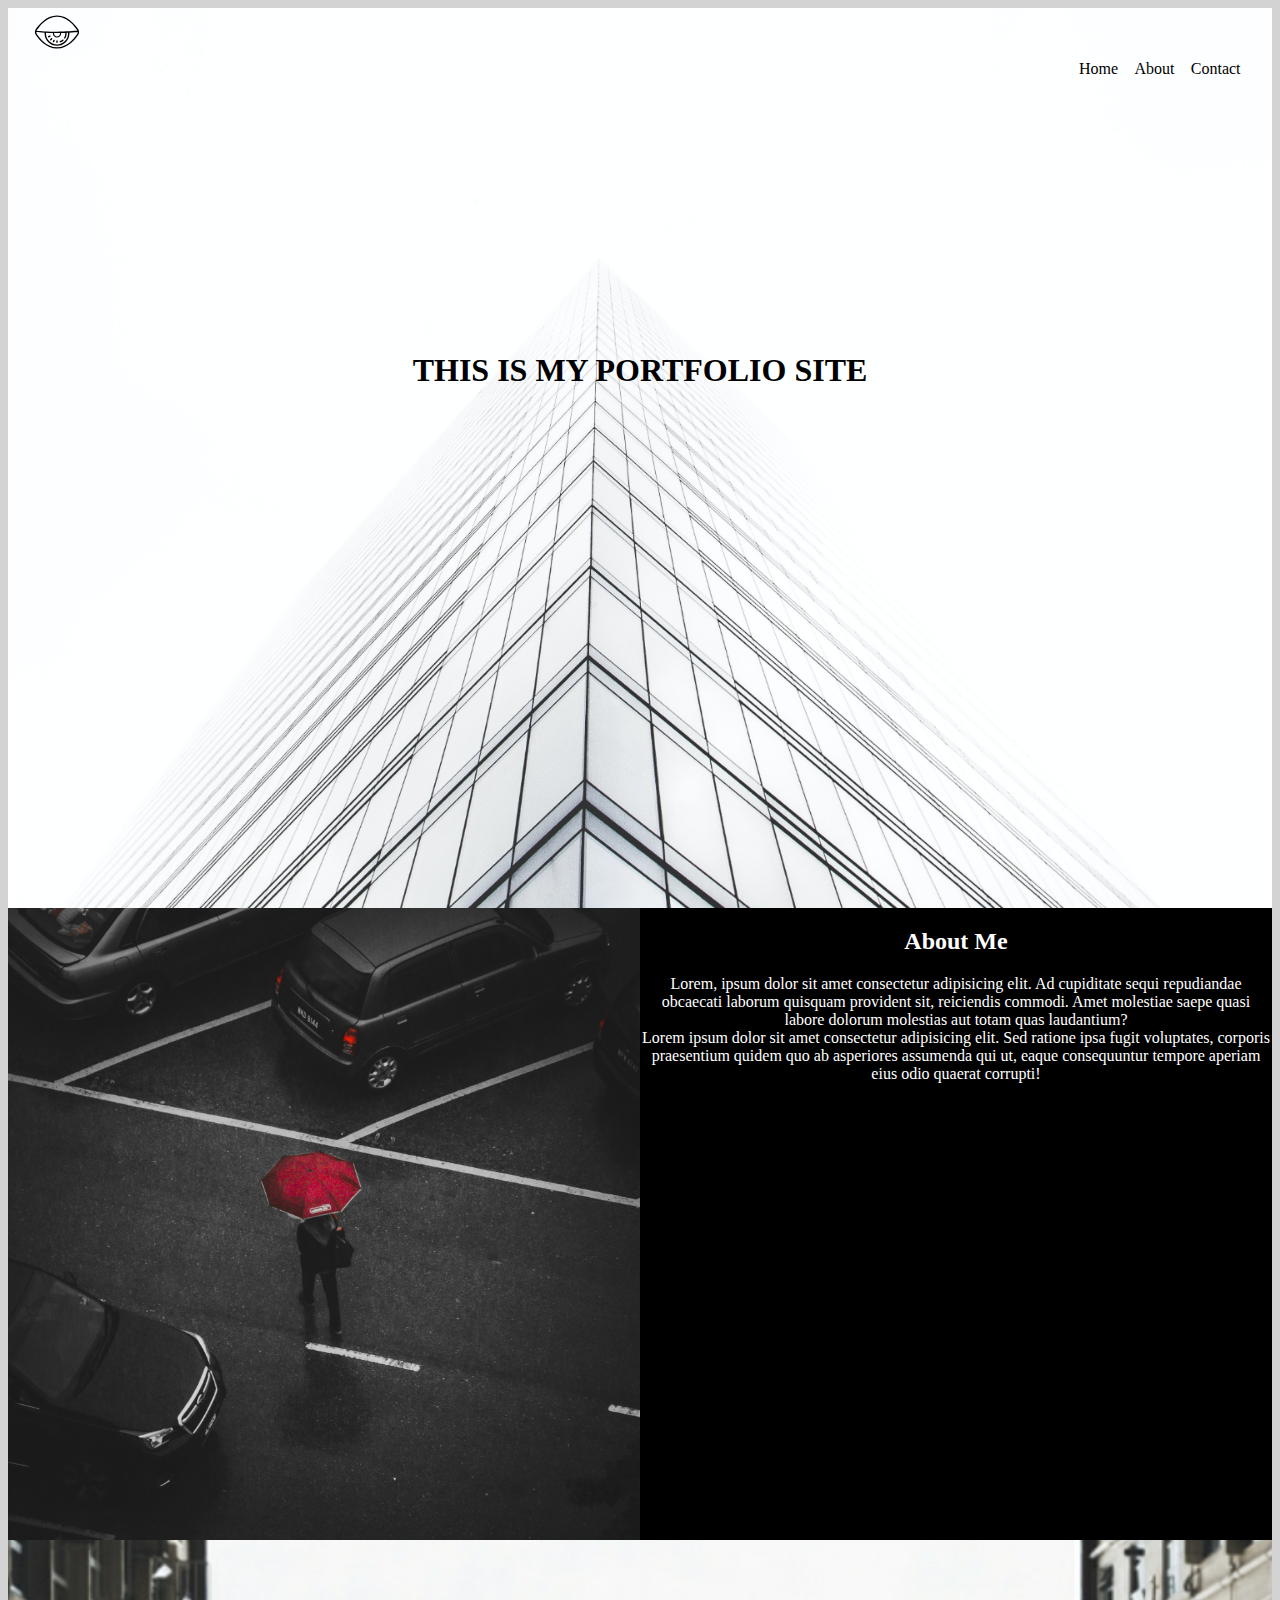
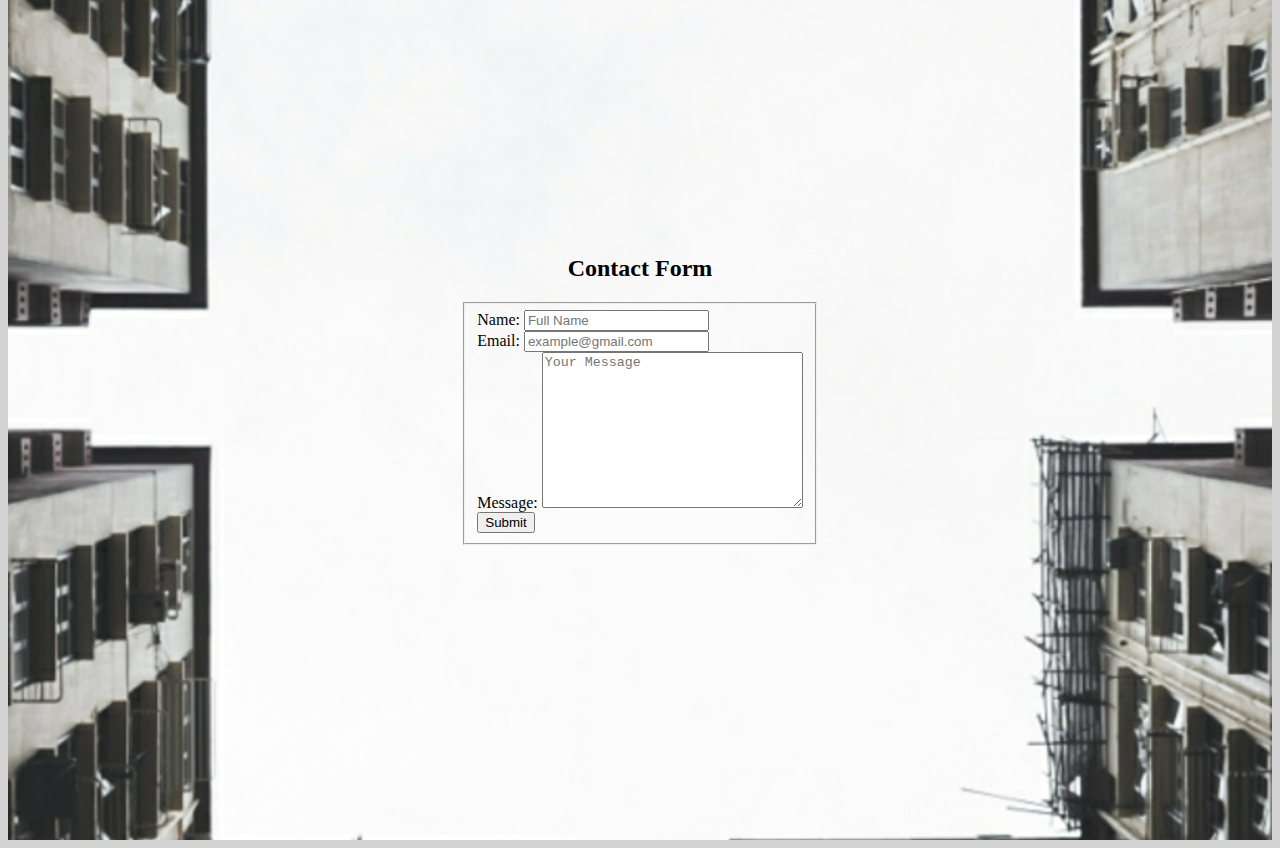
<file: index.html>
<!DOCTYPE html>
<html lang="en">

<head>
    <meta charset="UTF-8">
    <meta name="viewport" content="width=device-width, initial-scale=1.0">
    <title>my site</title>
    <link rel="stylesheet" href="style.css">
</head>

<body>
    <section class="hero">
        <div class="logo"><a href="index.html"><svg id='Sleepy_Eyes_48' width='48' height='48' viewBox='0 0 48 48'
                    xmlns='http://www.w3.org/2000/svg' xmlns:xlink='http://www.w3.org/1999/xlink'>
                    <rect width='48' height='48' stroke='none' fill='#000000' opacity='0' />


                    <g transform="matrix(0.69 0 0 0.69 24 24)">
                        <path
                            style="stroke: none; stroke-width: 1; stroke-dasharray: none; stroke-linecap: butt; stroke-dashoffset: 0; stroke-linejoin: miter; stroke-miterlimit: 4; fill: rgb(0,0,0); fill-rule: nonzero; opacity: 1;"
                            transform=" translate(-32, -32)"
                            d="M 32 8 C 16.12 8 5.1403906 22.100156 1.1503906 28.160156 C 0.96039063 28.440156 0.80015625 28.729297 0.66015625 29.029297 L 0.66015625 29.050781 C 0.07015625 30.300781 -0.1196875 31.67 0.0703125 33 C 0.2103125 34 0.57039063 34.959844 1.1503906 35.839844 C 5.1403906 41.899844 16.12 56 32 56 C 47.88 56 58.859609 41.899844 62.849609 35.839844 C 63.429609 34.959844 63.789687 34 63.929688 33 C 64.119687 31.67 63.929844 30.290781 63.339844 29.050781 C 63.339844 29.040781 63.340078 29.039297 63.330078 29.029297 C 63.200078 28.729297 63.039609 28.440156 62.849609 28.160156 C 58.859609 22.100156 47.88 8 32 8 z M 32 10 C 32.45 10 32.889844 10.009063 33.339844 10.039062 C 33.399844 10.039062 33.459297 10.040781 33.529297 10.050781 C 33.849297 10.070781 34.160703 10.090859 34.470703 10.130859 C 34.630703 10.140859 34.779922 10.159687 34.919922 10.179688 C 35.309922 10.219687 35.700078 10.269844 36.080078 10.339844 C 36.100078 10.339844 36.130156 10.349609 36.160156 10.349609 C 36.570156 10.419609 36.980859 10.499844 37.380859 10.589844 C 37.790859 10.679844 38.189844 10.780625 38.589844 10.890625 C 38.869844 10.960625 39.149687 11.040625 39.429688 11.140625 C 39.649687 11.200625 39.860312 11.269844 40.070312 11.339844 C 40.380313 11.439844 40.699766 11.549922 41.009766 11.669922 C 41.199766 11.739922 41.399844 11.820391 41.589844 11.900391 C 41.849844 12.000391 42.109141 12.110703 42.369141 12.220703 C 42.739141 12.380703 43.110703 12.550703 43.470703 12.720703 C 43.850703 12.910703 44.229375 13.100781 44.609375 13.300781 C 44.979375 13.500781 45.350937 13.699922 45.710938 13.919922 C 46.070937 14.119922 46.429297 14.340313 46.779297 14.570312 C 47.129297 14.790313 47.480312 15.02 47.820312 15.25 C 47.840313 15.26 47.849141 15.279297 47.869141 15.279297 C 48.529141 15.739297 49.159297 16.199922 49.779297 16.669922 C 50.109297 16.939922 50.43 17.200937 50.75 17.460938 C 51.03 17.690938 51.300547 17.920625 51.560547 18.140625 C 51.600547 18.180625 51.630156 18.210469 51.660156 18.230469 C 51.960156 18.500469 52.259062 18.759531 52.539062 19.019531 C 53.579062 19.979531 54.549453 20.949922 55.439453 21.919922 C 55.599453 22.089922 55.760391 22.259688 55.900391 22.429688 C 56.460391 23.039687 56.980937 23.650234 57.460938 24.240234 C 59.050938 26.160234 60.299688 27.919531 61.179688 29.269531 C 61.299687 29.449531 61.419531 29.649141 61.519531 29.869141 L 61.529297 29.900391 L 61.539062 29.929688 L 61.564453 29.970703 C 57.375541 30.544885 44.93817 31.546875 31.792969 31.546875 C 18.987435 31.546875 6.9100394 30.59954 2.4179688 30.019531 C 2.4244923 30.00071 2.4287065 29.982431 2.4394531 29.960938 L 2.6601562 29.519531 C 2.7201563 29.429531 2.7703125 29.339766 2.8203125 29.259766 C 3.7003125 27.909766 4.9490625 26.150234 6.5390625 24.240234 C 7.9190625 22.560234 9.5709375 20.759531 11.460938 19.019531 C 11.750937 18.759531 12.039844 18.500469 12.339844 18.230469 C 12.369844 18.210469 12.399453 18.180625 12.439453 18.140625 C 12.699453 17.920625 12.97 17.690937 13.25 17.460938 C 13.56 17.200937 13.879219 16.939219 14.199219 16.699219 C 14.819219 16.219219 15.470859 15.739297 16.130859 15.279297 C 16.150859 15.279297 16.169687 15.26 16.179688 15.25 C 16.529688 15.02 16.870703 14.790312 17.220703 14.570312 C 18.280703 13.900313 19.379297 13.280469 20.529297 12.730469 C 20.909297 12.540469 21.299453 12.359219 21.689453 12.199219 C 22.009453 12.059219 22.330156 11.920781 22.660156 11.800781 C 23.240156 11.570781 23.819922 11.369453 24.419922 11.189453 C 24.729922 11.079453 25.039609 10.990156 25.349609 10.910156 C 25.769609 10.790156 26.189141 10.689844 26.619141 10.589844 C 27.049141 10.489844 27.489688 10.409844 27.929688 10.339844 C 28.309687 10.269844 28.690078 10.219687 29.080078 10.179688 C 29.230078 10.159688 29.379297 10.140859 29.529297 10.130859 C 29.859297 10.090859 30.189297 10.060781 30.529297 10.050781 C 30.569297 10.040781 30.610156 10.039062 30.660156 10.039062 C 31.100156 10.009062 31.55 10 32 10 z M 61.992188 31.916016 C 61.995534 32.079093 61.990275 32.243449 61.980469 32.410156 C 61.950469 32.760156 61.879297 33.109219 61.779297 33.449219 C 61.639297 33.899219 61.439688 34.330234 61.179688 34.740234 C 57.369688 40.530234 46.9 54 32 54 C 17.1 54 6.6303125 40.530234 2.8203125 34.740234 C 2.5603125 34.330234 2.3607031 33.899219 2.2207031 33.449219 C 2.1207031 33.109219 2.0495313 32.760156 2.0195312 32.410156 C 2.0109267 32.26388 2.0085774 32.119934 2.0097656 31.976562 C 4.4175957 32.29617 8.7092321 32.685681 14.037109 33 C 14.028581 33.149608 14.014258 33.296481 14.009766 33.449219 C 13.999766 33.629219 14 33.82 14 34 C 14 34.15 13.999766 34.299453 14.009766 34.439453 C 14.239766 44.169453 22.22 52 32 52 C 41.78 52 49.760234 44.169453 49.990234 34.439453 C 50.000234 34.299453 50 34.15 50 34 C 50 33.82 50.000234 33.629219 49.990234 33.449219 C 49.985468 33.287178 49.970246 33.131236 49.960938 32.972656 C 55.45066 32.641206 59.765328 32.237389 61.992188 31.916016 z M 47.957031 33.087891 C 47.96361 33.245172 47.980469 33.399853 47.980469 33.560547 C 48.000469 33.710547 48 33.85 48 34 C 48 34.19 48.000234 34.380547 47.990234 34.560547 C 47.690234 43.120547 40.63 50 32 50 C 23.37 50 16.309766 43.120547 16.009766 34.560547 C 15.999766 34.380547 16 34.19 16 34 C 16 33.85 15.999531 33.710547 16.019531 33.560547 C 16.019531 33.412294 16.037119 33.261804 16.042969 33.111328 C 19.167055 33.275685 22.534241 33.407176 26.023438 33.480469 C 26.00952 33.62911 26 33.779316 26 33.929688 L 26 34 C 26 34.32 26.020078 34.629688 26.080078 34.929688 C 26.520078 37.799687 29.01 40 32 40 C 34.99 40 37.479922 37.799688 37.919922 34.929688 C 37.979922 34.629688 38 34.32 38 34 L 38 33.929688 C 38 33.776673 37.988989 33.623847 37.974609 33.472656 C 40.025898 33.42678 42.027842 33.359997 43.972656 33.279297 C 43.981346 33.435451 44 33.591526 44 33.75 C 44.01 34.09 44.010469 34.42 43.980469 34.75 C 43.890469 36.12 43.56 37.479297 43 38.779297 C 42.781 39.281297 42.534813 39.762703 42.257812 40.220703 C 41.994812 40.655703 42.125156 41.222437 42.535156 41.523438 C 43.011156 41.873438 43.689141 41.740375 43.994141 41.234375 C 44.312141 40.707375 44.595844 40.156078 44.839844 39.580078 C 45.529844 37.990078 45.910234 36.330156 45.990234 34.660156 C 46.010234 34.320156 46.01 33.990156 46 33.660156 C 46 33.501336 45.979968 33.342414 45.970703 33.183594 C 46.636067 33.151802 47.313962 33.122546 47.957031 33.087891 z M 36.349609 33.496094 C 36.368635 33.649771 36.380859 33.805344 36.380859 33.960938 L 36.380859 34 C 36.380859 34.33 36.339531 34.650938 36.269531 34.960938 C 35.829531 36.910938 34.08 38.380859 32 38.380859 C 29.92 38.380859 28.170469 36.910938 27.730469 34.960938 C 27.660469 34.650937 27.619141 34.33 27.619141 34 L 27.619141 33.960938 C 27.619141 33.809248 27.632262 33.657726 27.650391 33.507812 C 29.025888 33.529009 30.406913 33.546875 31.792969 33.546875 C 33.319615 33.546875 34.836923 33.521603 36.349609 33.496094 z M 21.820312 37.119141 C 21.690313 37.119141 21.549688 37.139453 21.429688 37.189453 L 19.570312 37.939453 C 19.060312 38.149453 18.809531 38.73 19.019531 39.25 C 19.179531 39.63 19.549219 39.869141 19.949219 39.869141 C 20.069219 39.869141 20.200313 39.850781 20.320312 39.800781 L 22.179688 39.050781 C 22.689688 38.840781 22.930469 38.26 22.730469 37.75 C 22.570469 37.36 22.210312 37.129141 21.820312 37.119141 z M 24.220703 40.779297 C 23.960703 40.779297 23.709531 40.880312 23.519531 41.070312 L 22.099609 42.480469 C 21.709609 42.880469 21.709609 43.510391 22.099609 43.900391 C 22.299609 44.090391 22.550547 44.189453 22.810547 44.189453 C 23.070547 44.189453 23.319531 44.090391 23.519531 43.900391 L 24.929688 42.480469 C 25.319688 42.090469 25.319688 41.460312 24.929688 41.070312 C 24.729688 40.880313 24.480703 40.779297 24.220703 40.779297 z M 40.492188 42.794922 C 40.272562 42.810922 40.057859 42.900188 39.880859 43.054688 C 38.865859 43.942688 37.692391 44.652156 36.400391 45.160156 C 35.890391 45.360156 35.639844 45.950938 35.839844 46.460938 C 35.989844 46.860937 36.369531 47.089844 36.769531 47.089844 C 36.889531 47.089844 37.020625 47.069297 37.140625 47.029297 C 38.659625 46.433297 40.037422 45.584109 41.232422 44.537109 C 41.708422 44.121109 41.671203 43.366094 41.158203 42.996094 L 41.126953 42.972656 C 40.936453 42.835156 40.711813 42.778922 40.492188 42.794922 z M 27.699219 43.119141 C 27.309219 43.119141 26.949297 43.350469 26.779297 43.730469 L 26 45.580078 C 25.79 46.090078 26.019297 46.670625 26.529297 46.890625 C 26.659297 46.940625 26.789922 46.970703 26.919922 46.970703 C 27.309922 46.970703 27.679844 46.739375 27.839844 46.359375 L 28.619141 44.519531 C 28.839141 44.009531 28.599844 43.419219 28.089844 43.199219 C 27.959844 43.149219 27.829219 43.119141 27.699219 43.119141 z M 32 44 C 31.45 44 31 44.45 31 45 L 31 47 C 31 47.55 31.45 48 32 48 C 32.55 48 33 47.55 33 47 L 33 45 C 33 44.45 32.55 44 32 44 z"
                            stroke-linecap="round" />
                    </g>
                </svg></a></div>
        <nav class="navigation">
            <a target="_blank" href="https://en.wikipedia.org/wiki/Home">Home</a>
            <a href="#aboutme">About</a>
            <a href="#contact">Contact</a>
        </nav>
        <div class="main-headling"><div class="headingHover"><h1 class="heading1">THIS IS MY PORTFOLIO SITE</h1></div></div>
    </section>
    <div class="container">
        <img class="image1" src="jeff.jpg.jpg" alt="image of person" width="50%" height="50%">
    <div class="about">
       
        <h2 class="heading2" id="aboutme">About Me</h2>
        <div>
            <p1>Lorem, ipsum dolor sit amet consectetur adipisicing elit. Ad cupiditate sequi repudiandae obcaecati
                laborum quisquam provident sit, reiciendis commodi. Amet molestiae saepe quasi labore dolorum molestias
                aut totam quas laudantium?</p1><br>
            <p1>Lorem ipsum dolor sit amet consectetur adipisicing elit. Sed ratione ipsa fugit voluptates, corporis
                praesentium quidem quo ab asperiores assumenda qui ut, eaque consequuntur tempore aperiam eius odio
                quaerat corrupti!
            </p1>
        </div>
    </div>
</div>
<div class="forms" id="contact">
    <div class="contact">
        <h2 class="heading3">Contact Form</h2>
        <fieldset>
        <form action="" method="post">
            <label for="fullname">Name:</label>
            <input type="text" id="fullname" placeholder="Full Name" required><br>
            <label for="email">Email:</label>
            <input type="email" id="email" placeholder="example@gmail.com" required><br>
            <label for="message">Message:</label>
            <textarea  class="textarea" name="message"  placeholder="Your Message" cols="30" rows="10"></textarea><br>
            <input type="submit" value="Submit">
        </form>
    </fieldset>
</div>
</div>
</body>

</html>
</file>
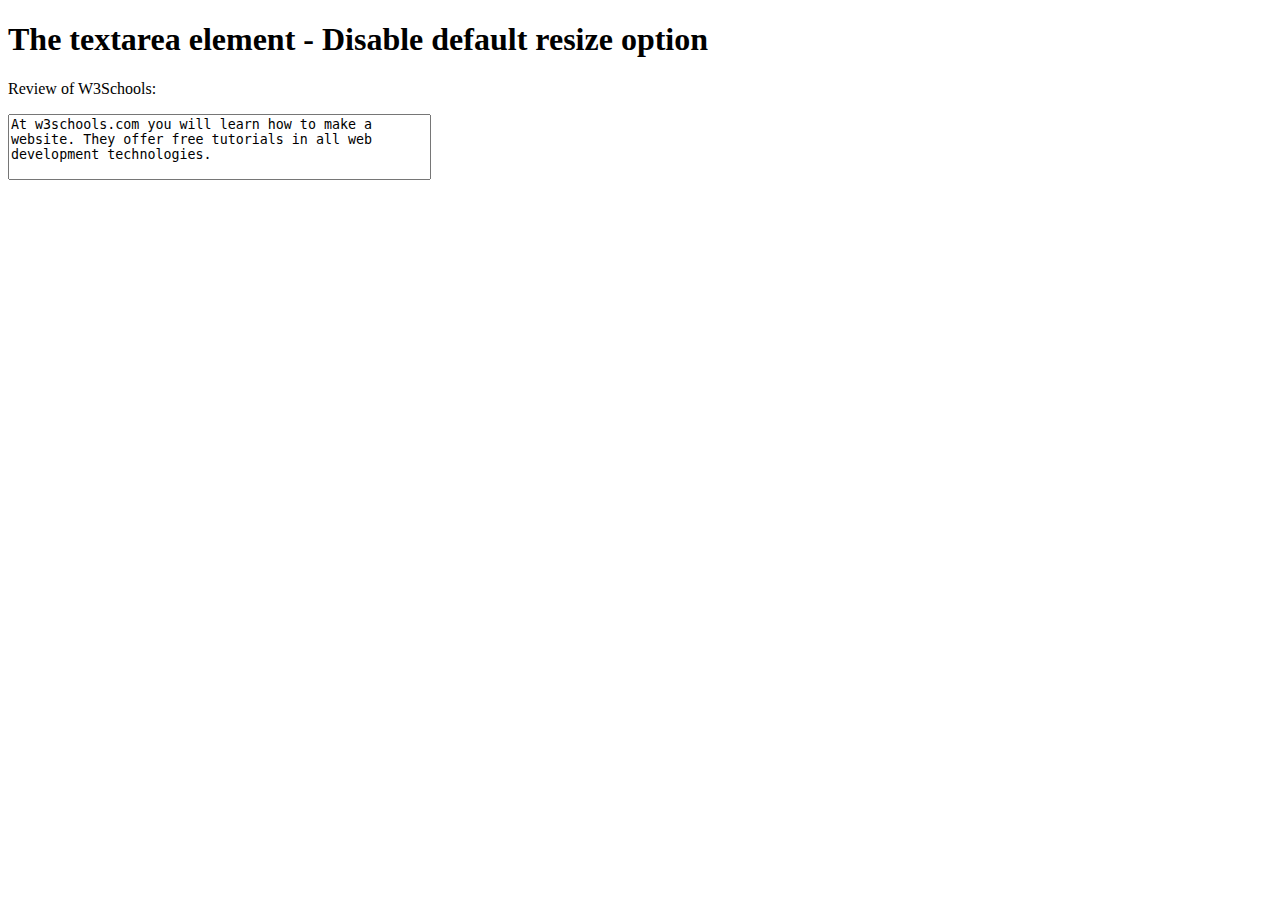
<file: test.html>
<!DOCTYPE html>
<html>
<head>
<style>
textarea {
  resize: none;
}
</style>
</head>
<body>

<h1>The textarea element - Disable default resize option</h1>

<p><label for="w3review">Review of W3Schools:</label></p>

<textarea id="w3review" name="w3review" rows="4" cols="50">
At w3schools.com you will learn how to make a website. They offer free tutorials in all web development technologies.
</textarea>

</body>
</file>
<file: style.css>
html {
    scroll-behavior: smooth;
}

body {
    background-color: lightgrey;
}

.hero {
    background-image: url(gray-building.png);
    background-size: cover;
    background-position: center;
    background-repeat: no-repeat;
    width: 100%;
    height: 100vh;
}

.logo {
    padding-left: 2%;

}

.navigation {

    text-align: right;
    padding-right: 2%;
    color: white;

}

.navigation a {
    text-decoration: none;
    color: black;
    padding: 0.5%;
}

.navigation a:hover {
    background-color: black;
    color: white;
}

.main-headling {
    padding-top: 10%;
    text-align: center;
}
.headingHover{
    padding-top: 10%;
   
}
.headingHover:hover{
    transition: transform 0.3s ease 0s;
    transform: translateY(-10px);
}
.container {
    display: flex;
    background-color: black;
}

.about {
    background-color: black;
    color:white;
    text-align: center;
}
.forms{
    display: flex;
    background-image: url(wallhaven-p2o2p3_1920x1080.png);
    background-size: cover;
    background-position: center;
    width: 100%;
    height: 100vh;
    justify-content: center;
    align-items: center;
}
.contact h2{
   text-align: center;
   
}
</file>
